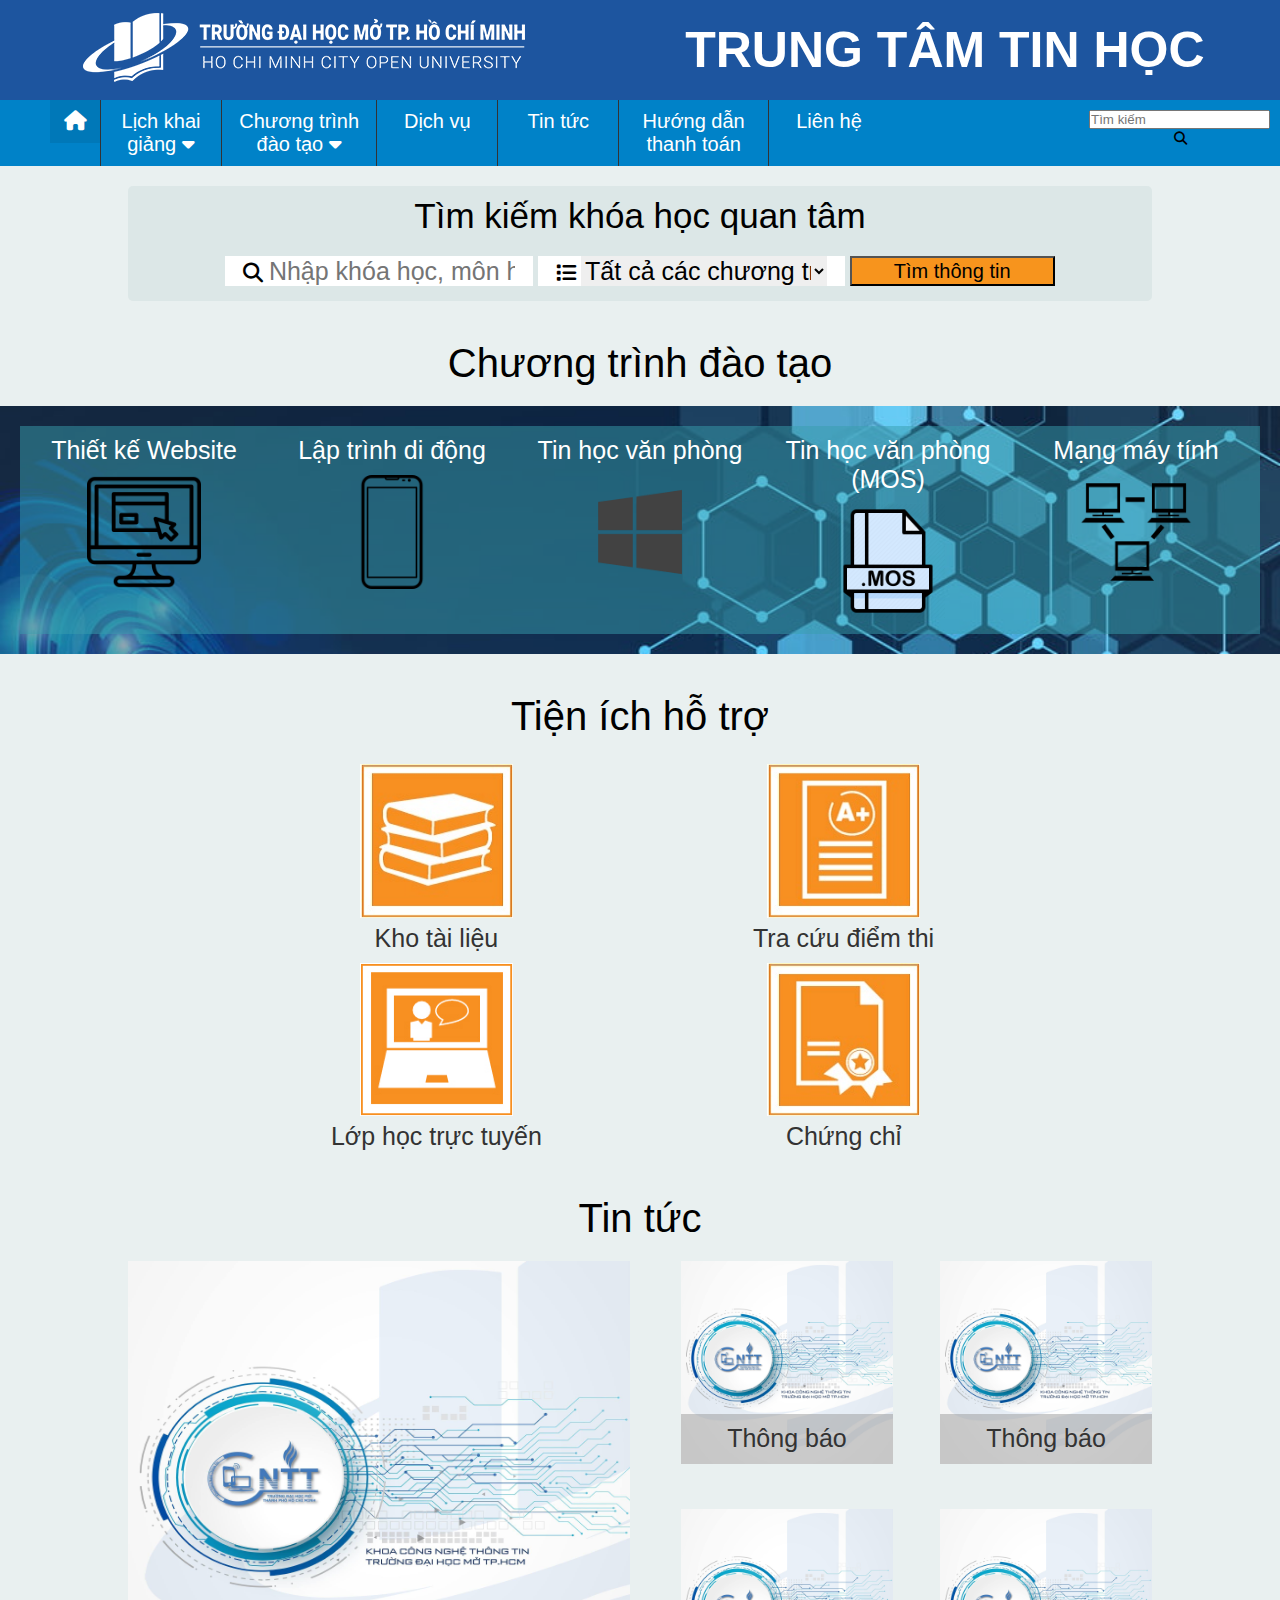
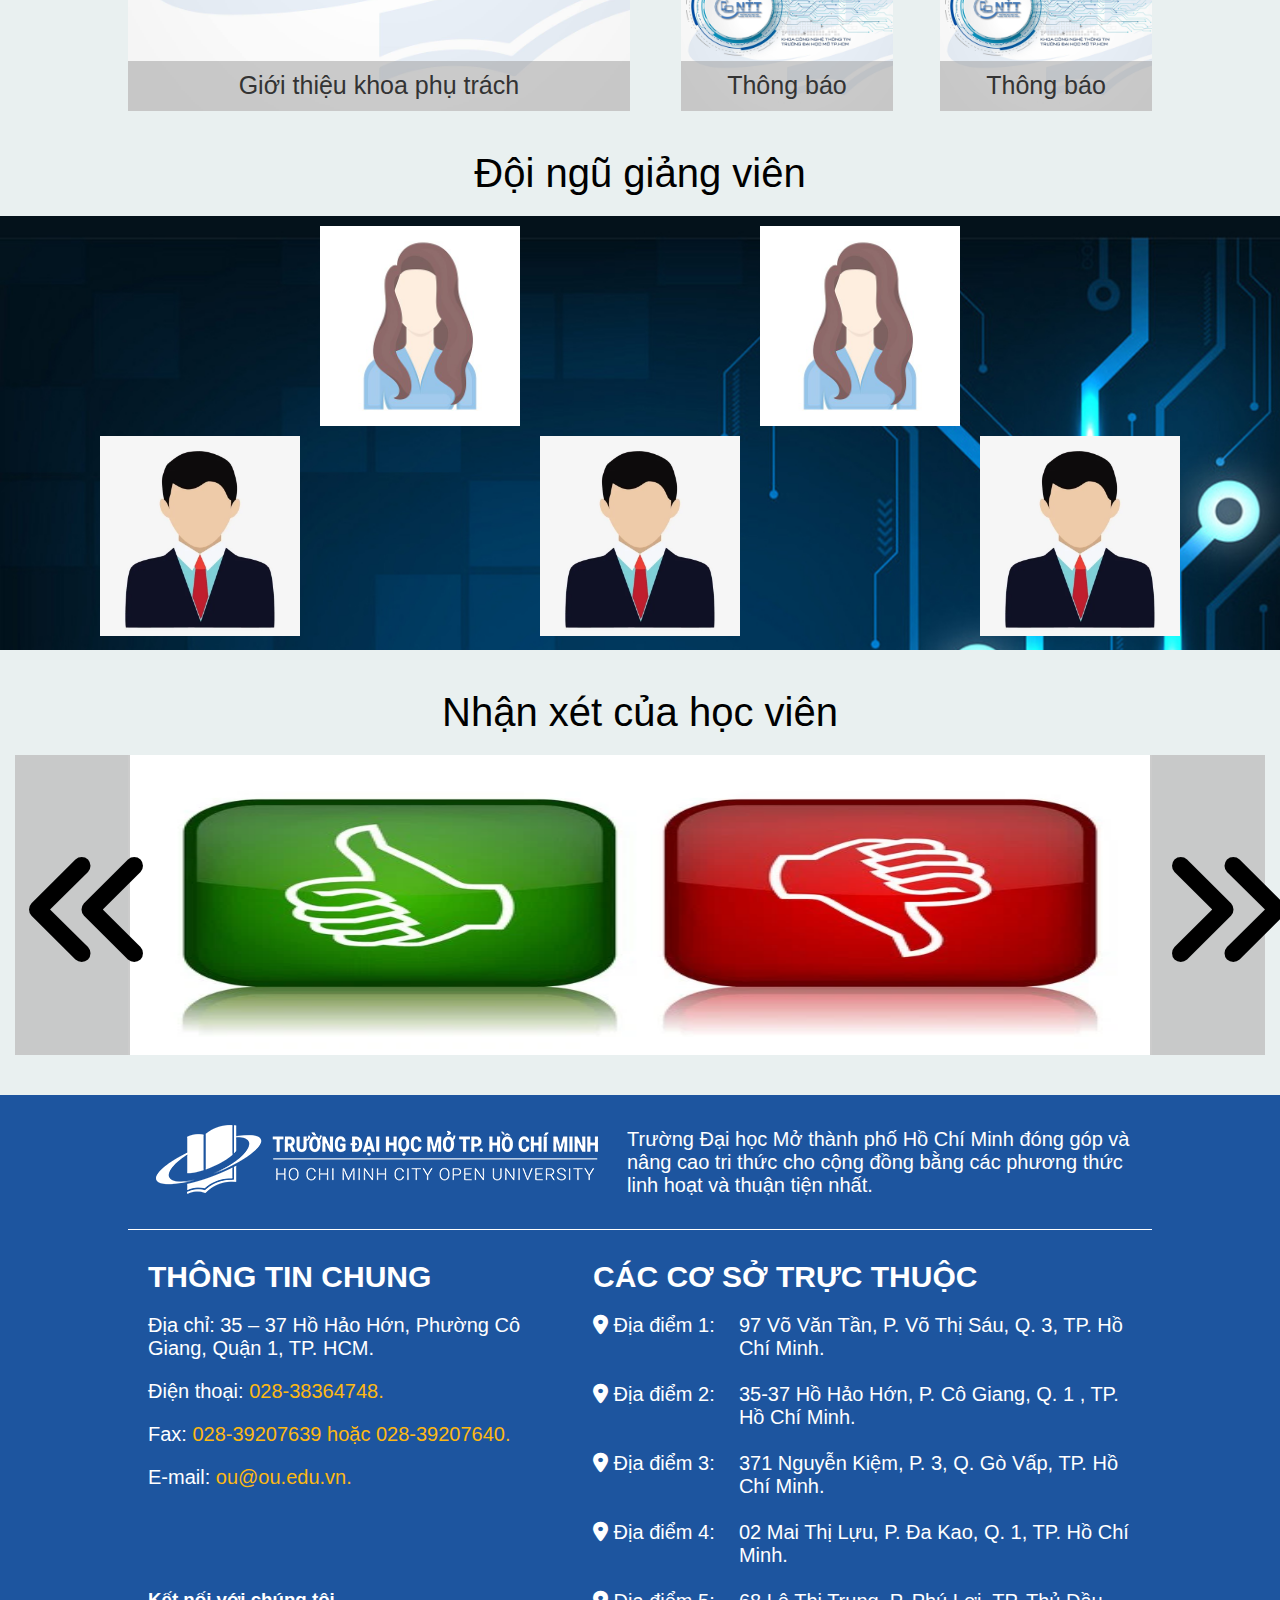
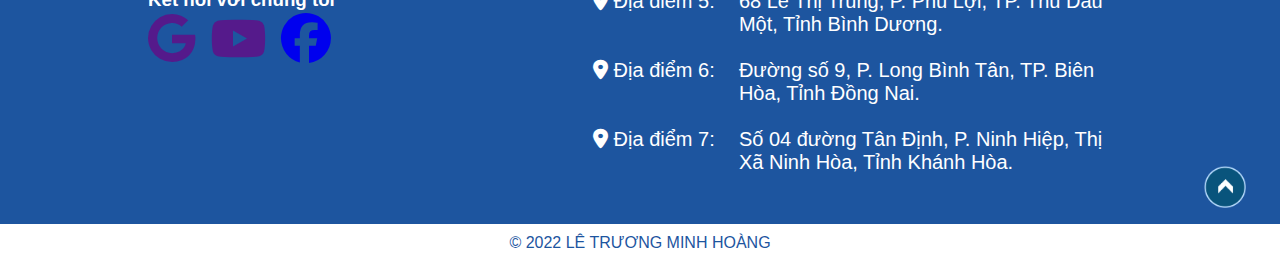
<file: index.html>
<!DOCTYPE html>
<html lang="en">
<head>
    <meta charset="UTF-8">
    <meta http-equiv="X-UA-Compatible" content="IE=edge">
    <meta name="viewport" content="width=device-width, initial-scale=1.0">
    <title>Trung Tâm Tin Học ĐH Mở Tp. Hồ Chí Minh</title>
    <link rel="stylesheet" href="./assets/css/main.css">
    <link rel="stylesheet" href="./assets/css/mobile.css" media="screen and (max-width: 500px)" />
    <link rel="stylesheet" href="https://cdnjs.cloudflare.com/ajax/libs/font-awesome/6.1.1/css/all.min.css">
    <link rel="shortcut icon" href="./assets/images/logo/Logo-DH-Mo-TPHCM-OU (1).webp">
    <script src="https://cdnjs.cloudflare.com/ajax/libs/jquery/3.6.0/jquery.min.js"></script>
    <script type="text/javascript" src="./assets/js/home.js"></script>
</head>
<body>
    <header class="header">
        <div class="header_pc flex">
            <div class="header-left">
                <a href="./index.html"><img src="/assets/images/logo/Logo (1).png" alt="OU"></a>
            </div>
            <div class="header-right">
                <h1>trung tâm tin học</h1>
            </div>    
        </div>

        <div class="header_mobile flex">
            <div class="header_mobile-logoname flex">
                <a href="./index.html"><img src="/assets/images/logo/logo-white.png" alt="OU"></a>
                <h1>trung tâm tin học</h1>
            </div>

            <div class="header_mobile-navigation flex">
                <label class="nav_bars-btn" for="nav_mobile-input"><i class="fa-solid fa-bars"></i></label>
                <input hidden type="checkbox" name="" class="nav_input" id="nav_mobile-input">
                <label for="nav_mobile-input" class="nav_overplay"></label>
                <div class="nav_mobile">
                    <label for="nav_mobile-input" class="nav_mobile-close"><i class="fa-solid fa-xmark"></i></label>
                    <ul class="nav_mobile-list">
                        <li><a class="nav_mobile-link" href="#">Lịch khai giảng</a></li>
                        <li><a class="nav_mobile-link" href="#">Chương trình đào tạo</a></li>
                        <li><a class="nav_mobile-link" href="#">Dịch vụ</a></li>
                        <li><a class="nav_mobile-link" href="#">Tin tức</a></li>
                        <li><a class="nav_mobile-link" href="#">Hướng dẫn thanh toán</a></li>
                        <li><a class="nav_mobile-link" href="./assets/html/contact.html">Liên hệ</a></li>
                    </ul>
                </div>
                <div class="header_mobile-search">
                    <form action="">
                        <input type="text" placeholder="Tìm kiếm">
                        <button><i class="fa-solid fa-magnifying-glass"></i></button>
                    </form>
            </div>
            </div>
        </div>
    </header>

    <nav>
        <ul class="flex menu">
            <li><a href="./index.html" id="home"><i class="fa-solid fa-house"></i></a></li>
            <li class="sub">
                <a href="">Lịch khai giảng <i class="fa-solid fa-caret-down"></i></a>
                <ul class="menu subcontent">
                    <li><a href="">Thiết kế Website</a></li>
                    <li><a href="">Lập trình di động</a></li>
                    <li><a href="">Tin học văn phòng</a></li>
                    <li><a href="">Tin học văn phòng (MOS)</a></li>
                    <li><a href="">Mạng máy tính</a></li>
                </ul>
            </li>
            <li class="sub">
                <a href="">Chương trình đào tạo <i class="fa-solid fa-caret-down"></i></a>
                <ul class="menu subcontent">
                    <li><a href="">Thiết kế Website</a></li>
                    <li><a href="">Lập trình di động</a></li>
                    <li><a href="">Tin học văn phòng</a></li>
                    <li><a href="">Tin học văn phòng (MOS)</a></li>
                    <li><a href="">Mạng máy tính</a></li>
                </ul>
            </li>
            <li><a href="">Dịch vụ</a></li>
            <li><a href="">Tin tức</a></li>
            <li><a href="">Hướng dẫn thanh toán</a></li>
            <li><a href="./assets/html/contact.html">Liên hệ</a></li>
            <li id="nav_find">
                <form action="">
                    <input type="text" placeholder="Tìm kiếm">
                    <button><i class="fa-solid fa-magnifying-glass"></i></button>
                </form>
            </li>
        </ul>
    </nav>

    <section>
        <form action="">
            <div class="search">
                <p class="head-title">Tìm kiếm khóa học quan tâm</p>
                <div class="search_detail flex">
                    <div class="search_detail-in">
                        <i class="fa-solid fa-magnifying-glass"></i>
                        <input type="text" placeholder="Nhập khóa học, môn học...">
                    </div>
                    <div class="search_detail-in">
                        <i class="fa-solid fa-list"></i>
                        <select name="" id="program">
                            <option value="Tất cả các chương trình">Tất cả các chương trình</option>
                            <option value="Thiết kế Website">Thiết kế Website</option>
                            <option value="Lập trình di động">Lập trình di động</option>
                            <option value="Tin học văn phòng">Tin học văn phòng</option>
                            <option value="Tin học văn phòng chuẩn quốc tế (MOS)">Tin học văn phòng (MOS)</option>
                            <option value="Mạng máy tính">Mạng máy tính</option>
                        </select>
                    </div>
                    <button>Tìm thông tin</button>
                </div>
            </div>
        </form>
    </section>

    <section>
        <div class="education-program">
            <p class="head-title">Chương trình đào tạo</p>
            <div class="main flex">
                <div class="subject">
                    <a href="">
                        <p>Thiết kế Website</p>
                        <img src="./assets/images/chuongtrinhdaotao/website.png" alt="website">
                    </a>
                </div>
                    <div class="subject">
                        <a href="">
                            <p>Lập trình di động</p>
                            <img src="./assets/images/chuongtrinhdaotao/mobile.png" alt="mobile">
                        </a>
                </div>
                    <div class="subject">
                        <a href="">
                            <p>Tin học văn phòng</p>
                            <img src="./assets/images/chuongtrinhdaotao/vanphong.png" alt="office">
                        </a>
                </div>
                    <div class="subject">
                        <a href="">
                            <p>Tin học văn phòng (MOS)</p>
                            <img src="./assets/images/chuongtrinhdaotao/mos.webp" alt="mos">
                        </a>
                </div>
                    <div class="subject">
                        <a href="">
                            <p>Mạng máy tính</p>
                            <img src="./assets/images/chuongtrinhdaotao/network.png" alt="network">
                        </a>
                </div>
            </div>

        </div>

        <div class="support-utility">
            <p class="head-title">Tiện ích hỗ trợ</p>
            <div class="main1 flex">
                <div class="subject">
                    <a href="">
                        <img src="./assets/images/tienich/tailieu.jpg" alt="tailieu">
                        <p>Kho tài liệu</p>
                    </a>
                </div>
                <div class="subject">
                    <a href="">
                        <img src="./assets/images/tienich/tracuu.jpg" alt="tracuu">
                        <p>Tra cứu điểm thi</p>
                    </a>
                </div>
                <div class="subject">
                    <a href="">
                        <img src="./assets/images/tienich/online.jpg" alt="online">
                        <p>Lớp học trực tuyến</p>
                    </a>
                </div>
                <div class="subject">
                    <a href="">
                        <img src="./assets/images/tienich/chungchi.jpg" alt="chungchi">
                        <p>Chứng chỉ</p>
                    </a>
                </div>
            </div>
        </div>

        <div class="news">
            <p class="head-title">Tin tức</p>
            <div class="main2 flex">
                <a href="#" class="main_notification">
                    <img src="./assets/images/notification/CNTT.jpg" alt="content">
                    <p>Giới thiệu khoa phụ trách</p>
                </a>
                <div class="notifications flex">
                    <a href="#" class="notification">
                        <img src="./assets/images/notification/CNTT.jpg" alt="content">
                        <p>Thông báo</p>
                    </a>
                    <a href="#" class="notification">
                        <img src="./assets/images/notification/CNTT.jpg" alt="content">
                        <p>Thông báo</p>
                    </a>
                    <a href="#" class="notification">
                        <img src="./assets/images/notification/CNTT.jpg" alt="content">
                        <p>Thông báo</p>
                    </a>
                    <a href="#" class="notification">
                        <img src="./assets/images/notification/CNTT.jpg" alt="content">
                        <p>Thông báo</p>
                    </a>
                </div>
            </div>

            <div class="main2_mobile">
                <div class="mobile-main_notification">
                    <a href="#">
                        <img src="./assets/images/notification/CNTT.jpg" alt="content">
                        <p>Giới thiệu khoa phụ trách</p>
                    </a>
                </div>
                <div class="mobile-notifications flex">
                    <div class="notification">
                        <a href="#">
                            <img src="./assets/images/notification/CNTT.jpg" alt="content">
                            <p>Thông báo</p>
                        </a>
                    </div>
                    <div class="notification">
                        <a href="#">
                            <img src="./assets/images/notification/CNTT.jpg" alt="content">
                            <p>Thông báo</p>
                        </a>
                    </div>
                    <div class="notification">
                        <a href="#">
                            <img src="./assets/images/notification/CNTT.jpg" alt="content">
                            <p>Thông báo</p>
                        </a>
                    </div>
                    <div class="notification">
                        <a href="#">
                            <img src="./assets/images/notification/CNTT.jpg" alt="content">
                            <p>Thông báo</p>
                        </a>
                    </div>
                </div>
            </div>
        </div>

        <div class="teacher-group">
            <p class="head-title">Đội ngũ giảng viên</p>
            <div class="main3 flex">
                <div><a href="http://it.ou.edu.vn/pages/view/3-danh-sach-giang-vien" class="info-teacher" title="Teacher" target="_blank">
                    <img src="./assets/images/infomation/teacher(male).webp" alt="teacher">
                </a></div>
                <div><a href="http://it.ou.edu.vn/pages/view/3-danh-sach-giang-vien" class="info-teacher" title="Teacher" target="_blank">
                    <img src="./assets/images/infomation/teacher(female).jpg" alt="teacher">
                </a></div>
                <div><a href="http://it.ou.edu.vn/pages/view/3-danh-sach-giang-vien" class="info-teacher" title="Teacher" target="_blank">
                    <img src="./assets/images/infomation/teacher(male).webp" alt="teacher">
                </a></div>
                <div><a href="http://it.ou.edu.vn/pages/view/3-danh-sach-giang-vien" class="info-teacher" title="Teacher" target="_blank">
                    <img src="./assets/images/infomation/teacher(female).jpg" alt="teacher">
                </a></div>
                <div><a href="http://it.ou.edu.vn/pages/view/3-danh-sach-giang-vien" class="info-teacher" title="Teacher" target="_blank">
                    <img src="./assets/images/infomation/teacher(male).webp" alt="teacher">
                </a></div>
            </div>

            <div class="main3_mobile">
                <div class="teacher_slider-outer">
                    <div class="teacher_slider-inner">
                        <img src="./assets/images/infomation/teacher(male).webp" alt="tea1" class="teacher_active">
                        <img src="./assets/images/infomation/teacher(female).jpg" alt="tea2">
                        <img src="./assets/images/infomation/teacher(male).webp" alt="tea3">
                        <img src="./assets/images/infomation/teacher(female).jpg" alt="tea4">
                        <img src="./assets/images/infomation/teacher(male).webp" alt="tea5">
                    </div>
                    <div class="teacher_prev"><i class="fa-solid fa-angles-left"></i></div>
                    <div class="teacher_next"><i class="fa-solid fa-angles-right"></i></div>
                </div>
            </div>
        </div>

        <div class="comments">
            <p class="head-title">Nhận xét của học viên</p>
            <div class="slider-outer">
                <div class="slider-inner">
                    <img src="./assets/images/comments/comment_1.webp" alt="com1" class="active">
                    <img src="./assets/images/comments/comment_2.webp" alt="com2">
                    <img src="./assets/images/comments/comment_3.webp" alt="com3">
                    <img src="./assets/images/comments/comment_4.webp" alt="com4">
                </div>
                <div class="prev"><i class="fa-solid fa-angles-left"></i></div>
                <div class="next"><i class="fa-solid fa-angles-right"></i></div>
            </div>
        </div>
    </section>

    <footer>
        <div class="footer_contact flex">
            <div class="footer_contact-info">
                    <img src="./assets/images/logo/Logo (1).png" alt="OU">
            </div>
            <p>
                Trường Đại học Mở thành phố Hồ Chí Minh đóng góp và nâng cao tri thức cho cộng đồng bằng các phương thức linh hoạt và thuận tiện nhất.
            </p>
        </div>
        <div class="footer_address flex">
            <div class="footer_address-content">
                <h1>thông tin chung</h1>
                <p>Địa chỉ: 35 – 37 Hồ Hảo Hớn, Phường Cô Giang, Quận 1, TP. HCM.</p>
                <p>Điện thoại: <span>028-38364748.</span></p>
                <p>Fax: <span>028-39207639 hoặc 028-39207640.</span></p>
                <p>E-mail: <a href="mailto: ou@ou.edu.vn">ou@ou.edu.vn.</a></p>
                <div id="media">
                    <h3>Kết nối với chúng tôi</h3>
                    <a href="" target="_blank"><i class="fa-brands fa-google"></i></a>
                    <a href="" target="_blank"><i class="fa-brands fa-youtube"></i></a>
                    <a href="https://www.facebook.com/TruongDaiHocMo" target="_blank"><i class="fa-brands fa-facebook"></i></a>
                </div>
            </div>
            <div class="footer_address-content">
                <h1>các cơ sở trực thuộc</h1>
                <div id="detail">
                    <a href="https://ou.edu.vn/co-so-1/" target="_blank" class="flex">
                        <div><i class="fa-solid fa-location-dot"></i> Địa điểm 1:</div>
                        <div>97 Võ Văn Tần, P. Võ Thị Sáu, Q. 3, TP. Hồ Chí Minh.</div>
                    </a>
                    <br/>
                    <a href="https://ou.edu.vn/co-so-2/" target="_blank" class="flex">
                        <div><i class="fa-solid fa-location-dot"></i> Địa điểm 2:</div>
                        <div>35-37 Hồ Hảo Hớn, P. Cô Giang, Q. 1 , TP. Hồ Chí Minh.</div>
                    </a>
                    <br/>
                    <a href="https://ou.edu.vn/co-so-3/" target="_blank" class="flex">
                        <div><i class="fa-solid fa-location-dot"></i> Địa điểm 3:</div>
                        <div>371 Nguyễn Kiệm, P. 3, Q. Gò Vấp, TP. Hồ Chí Minh.</div>
                    </a>
                    <br/>
                    <a href="https://ou.edu.vn/co-so-4/" target="_blank" class="flex">
                        <div><i class="fa-solid fa-location-dot"></i> Địa điểm 4: </div>
                        <div>02 Mai Thị Lựu, P. Đa Kao, Q. 1, TP. Hồ Chí Minh.</div>
                    </a>
                    <br/>
                    <a href="https://ou.edu.vn/co-so-5/" target="_blank" class="flex">
                        <div><i class="fa-solid fa-location-dot"></i> Địa điểm 5:</div>
                        <div>68 Lê Thị Trung, P. Phú Lợi, TP. Thủ Dầu Một, Tỉnh Bình Dương.</div>
                    </a>
                    <br/>
                    <a href="https://ou.edu.vn/co-so-6/" target="_blank" class="flex">
                        <div><i class="fa-solid fa-location-dot"></i> Địa điểm 6:</div>
                        <div>Đường số 9, P. Long Bình Tân, TP. Biên Hòa, Tỉnh Đồng Nai.</div>
                    </a>
                    <br/>
                    <a href="https://ou.edu.vn/co-so-7/" target="_blank" class="flex">
                        <div><i class="fa-solid fa-location-dot"></i> Địa điểm 7:</div>
                        <div>Số 04 đường Tân Định, P. Ninh Hiệp, Thị Xã Ninh Hòa, Tỉnh Khánh Hòa.</div>
                    </a>
                </div>
            </div>
        </div>
        <div class="footer_copyright">
            <p>&copy; 2022 lê trương minh hoàng</p>
        </div>

        <a href="javascript:;"><div class="back-home"><img src="./assets/images/logo/icon-256x256.png" alt="up"></div></a>
    </footer>
</body>
</html>
</file>
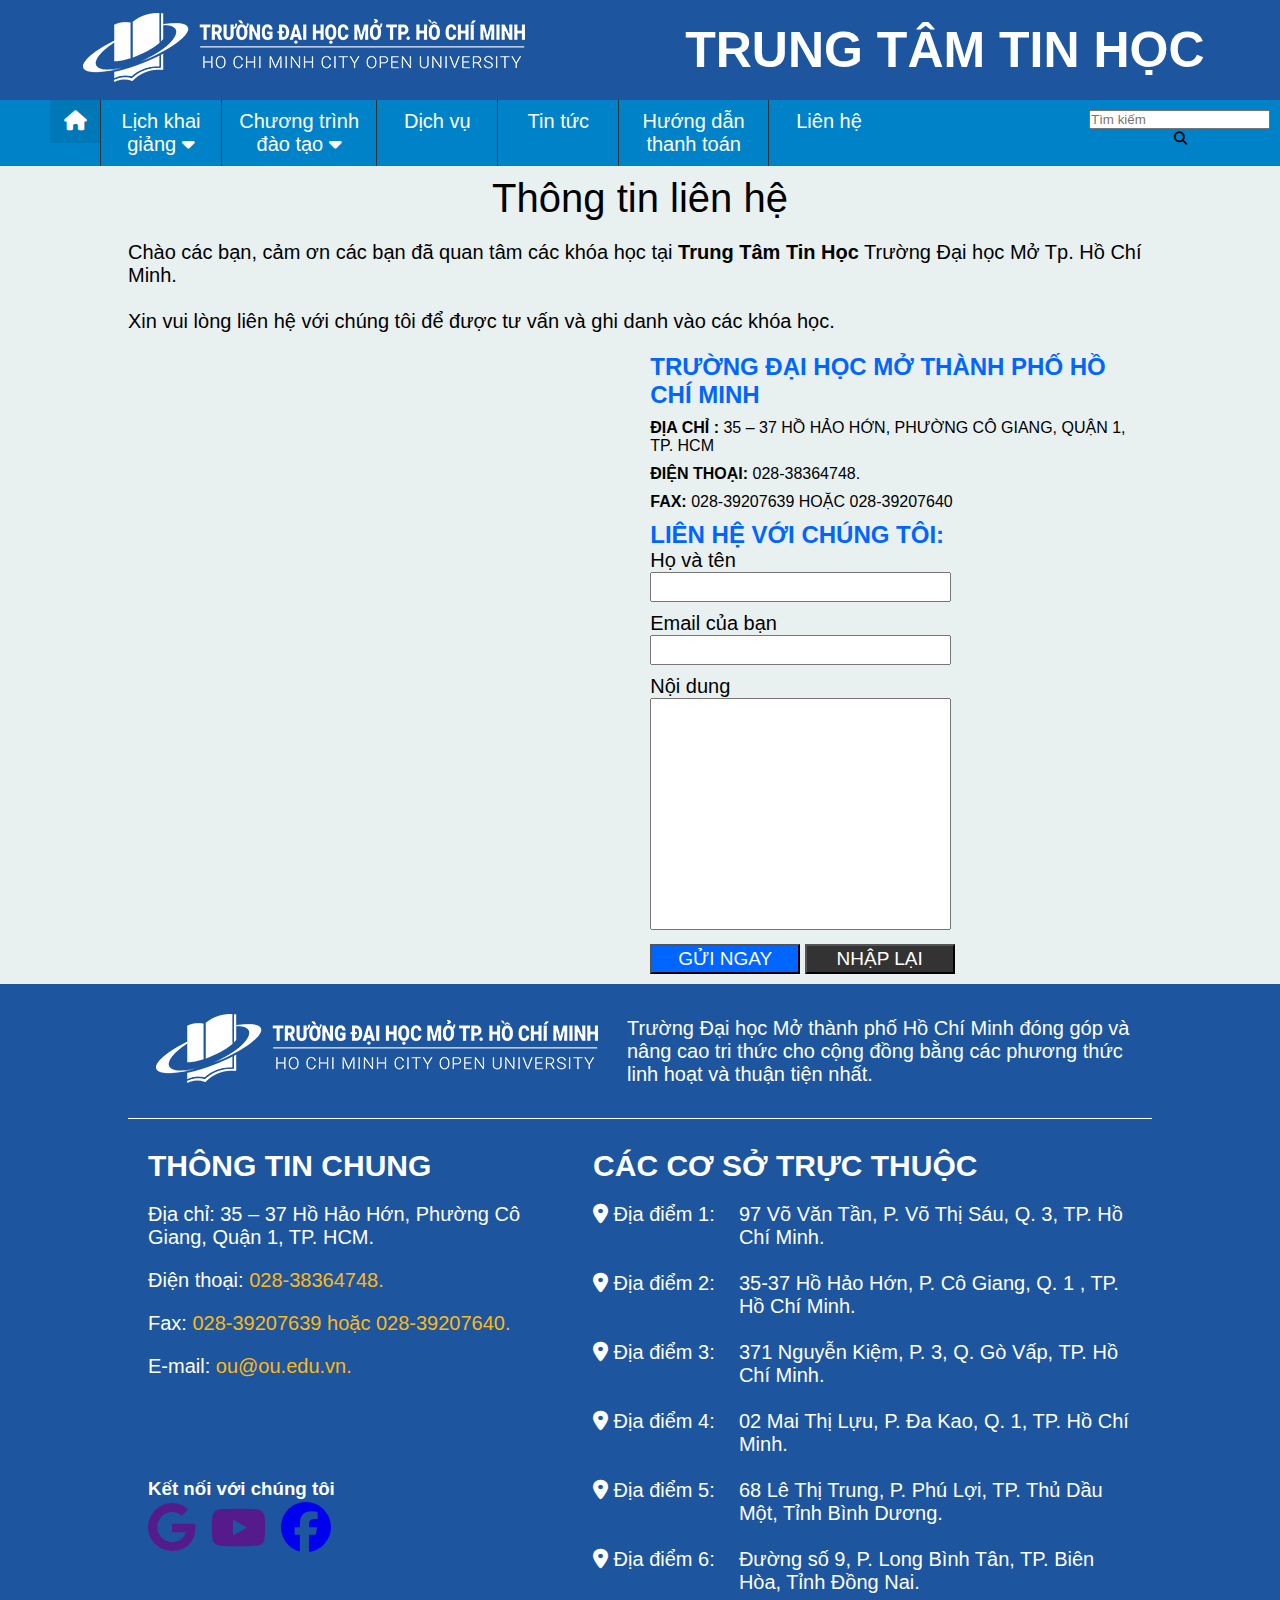
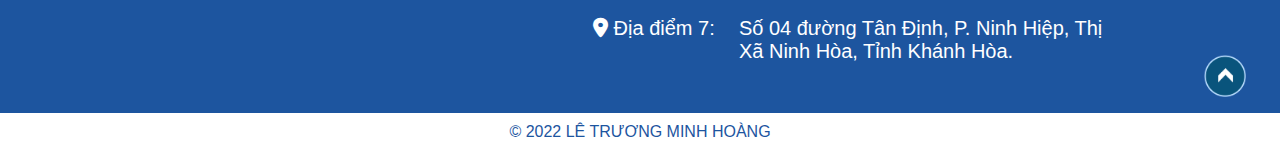
<file: assets/html/contact.html>
<!DOCTYPE html>
<html lang="en">
<head>
    <meta charset="UTF-8">
    <meta http-equiv="X-UA-Compatible" content="IE=edge">
    <meta name="viewport" content="width=device-width, initial-scale=1.0">
    <title>Thông tin liên hệ</title>
    <link rel="stylesheet" href="/assets/css/main.css">
    <link rel="stylesheet" href="/assets/css/mobile.css" media="screen and (max-width: 500px)">
    <link rel="stylesheet" href="https://cdnjs.cloudflare.com/ajax/libs/font-awesome/6.1.1/css/all.min.css">
    <link rel="shortcut icon" href="/assets/images/logo/Logo-DH-Mo-TPHCM-OU (1).webp">
    <script src="https://cdnjs.cloudflare.com/ajax/libs/jquery/3.6.0/jquery.min.js"></script>
    <script type="text/javascript" src="/assets/js/home.js"></script>
</head>
<body>
    <header class="header">
        <div class="header_pc flex">
            <div class="header-left">
                <a href="/index.html"><img src="/assets/images/logo/Logo (1).png" alt="OU"></a>
            </div>
            <div class="header-right">
                <h1>trung tâm tin học</h1>
            </div>    
        </div>

        <div class="header_mobile flex">
            <div class="header_mobile-logoname flex">
                <a href="/index.html"><img src="/assets/images/logo/logo-white.png" alt="OU"></a>
                <h1>trung tâm tin học</h1>
            </div>

            <div class="header_mobile-navigation flex">
                <label class="nav_bars-btn" for="nav_mobile-input"><i class="fa-solid fa-bars"></i></label>
                <input hidden type="checkbox" name="" class="nav_input" id="nav_mobile-input">
                <label for="nav_mobile-input" class="nav_overplay"></label>
                <div class="nav_mobile">
                    <label for="nav_mobile-input" class="nav_mobile-close"><i class="fa-solid fa-xmark"></i></label>
                    <ul class="nav_mobile-list">
                        <li><a class="nav_mobile-link" href="#">Lịch khai giảng</a></li>
                        <li><a class="nav_mobile-link" href="#">Chương trình đào tạo</a></li>
                        <li><a class="nav_mobile-link" href="#">Dịch vụ</a></li>
                        <li><a class="nav_mobile-link" href="#">Tin tức</a></li>
                        <li><a class="nav_mobile-link" href="#">Hướng dẫn thanh toán</a></li>
                        <li><a class="nav_mobile-link" href="./contact.html">Liên hệ</a></li>
                    </ul>
                </div>
                <div class="header_mobile-search">
                    <form action="">
                        <input type="text" placeholder="Tìm kiếm">
                        <button><i class="fa-solid fa-magnifying-glass"></i></button>
                    </form>
            </div>
            </div>
        </div>
    </header>

    <nav>
        <ul class="flex menu">
            <li><a href="/index.html" id="home"><i class="fa-solid fa-house"></i></a></li>
            <li class="sub">
                <a href="">Lịch khai giảng <i class="fa-solid fa-caret-down"></i></a>
                <ul class="menu subcontent">
                    <li><a href="">Thiết kế Website</a></li>
                    <li><a href="">Lập trình di động</a></li>
                    <li><a href="">Tin học văn phòng</a></li>
                    <li><a href="">Tin học văn phòng (MOS)</a></li>
                    <li><a href="">Mạng máy tính</a></li>
                </ul>
            </li>
            <li class="sub">
                <a href="">Chương trình đào tạo <i class="fa-solid fa-caret-down"></i></a>
                <ul class="menu subcontent">
                    <li><a href="">Thiết kế Website</a></li>
                    <li><a href="">Lập trình di động</a></li>
                    <li><a href="">Tin học văn phòng</a></li>
                    <li><a href="">Tin học văn phòng (MOS)</a></li>
                    <li><a href="">Mạng máy tính</a></li>
                </ul>
            </li>
            <li><a href="">Dịch vụ</a></li>
            <li><a href="">Tin tức</a></li>
            <li><a href="">Hướng dẫn thanh toán</a></li>
            <li><a href="/assets/html/contact.html">Liên hệ</a></li>
            <li id="nav_find">
                <form action="">
                    <input type="text" placeholder="Tìm kiếm">
                    <button><i class="fa-solid fa-magnifying-glass"></i></button>
                </form>
            </li>
        </ul>
    </nav>

    <section>
        <div class="main-contact">
            <p class="head-title">Thông tin liên hệ</p>
            <p>
                Chào các bạn, cảm ơn các bạn đã quan tâm các khóa học tại <span id="capi-bold">trung tâm tin học</span> Trường Đại học Mở Tp. Hồ Chí Minh.
                <br/><br/>
                Xin vui lòng liên hệ với chúng tôi để được tư vấn và ghi danh vào các khóa học.
            </p>
            <div class="map-form-contact flex">
                <div class="map">
                    <iframe src="https://www.google.com/maps/embed?pb=!1m18!1m12!1m3!1d3919.654891256438!2d106.69032551458892!3d10.761058192331943!2m3!1f0!2f0!3f0!3m2!1i1024!2i768!4f13.1!3m3!1m2!1s0x31752f113e363773%3A0xe83ac2165f2df5c!2zMzUtMzcgSOG7kyBI4bqjbyBI4bubbiwgUGjGsOG7nW5nIEPDtCBHaWFuZywgUXXhuq1uIDEsIFRow6BuaCBwaOG7kSBI4buTIENow60gTWluaCwgVmnhu4d0IE5hbQ!5e0!3m2!1svi!2s!4v1658635190547!5m2!1svi!2s" style="border:0;" allowfullscreen="" loading="lazy" referrerpolicy="no-referrer-when-downgrade"></iframe>
                </div>
                <div class="form">
                    <h2>trường đại học mở thành phố hồ chí minh</h2>
                        <p><strong>ĐỊA CHỈ :</strong> 35 – 37 HỒ HẢO HỚN, PHƯỜNG CÔ GIANG, QUẬN 1, TP. HCM</p>
                        <p><strong>ĐIỆN THOẠI:</strong> 028-38364748.</p>
                        <p><strong>FAX:</strong> 028-39207639 HOẶC 028-39207640</p>
                    <h2>Liên hệ với chúng tôi:</h2>
                    <form action="">
                        <div class="fill">
                            <label for="name">Họ và tên</label>
                            <br/>
                            <input type="text">
                            <br/>
                            <label for="email">Email của bạn</label>
                            <br/>
                            <input type="text">
                            <br/>
                            <label for="content">Nội dung</label>
                            <br/>
                            <textarea name="content" id="content" cols="40" rows="10" aria-required="true" aria-invalid="false"></textarea>
                        </div>
                        <div class="submit-reset">
                            <input type="submit" value="GỬI NGAY">
                            <input type="reset" value="NHẬP LẠI">
                        </div>
                    </form>
                </div>
            </div>
        </div>
    </section>

    <footer>
        <div class="footer_contact flex">
            <div class="footer_contact-info">
                    <img src="/assets/images/logo/Logo (1).png" alt="OU">
            </div>
            <p>
                Trường Đại học Mở thành phố Hồ Chí Minh đóng góp và nâng cao tri thức cho cộng đồng bằng các phương thức linh hoạt và thuận tiện nhất.
            </p>
        </div>
        <div class="footer_address flex">
            <div class="footer_address-content">
                <h1>thông tin chung</h1>
                <p>Địa chỉ: 35 – 37 Hồ Hảo Hớn, Phường Cô Giang, Quận 1, TP. HCM.</p>
                <p>Điện thoại: <span>028-38364748.</span></p>
                <p>Fax: <span>028-39207639 hoặc 028-39207640.</span></p>
                <p>E-mail: <a href="mailto: ou@ou.edu.vn">ou@ou.edu.vn.</a></p>
                <div id="media">
                    <h3>Kết nối với chúng tôi</h3>
                    <a href="" target="_blank"><i class="fa-brands fa-google"></i></a>
                    <a href="" target="_blank"><i class="fa-brands fa-youtube"></i></a>
                    <a href="https://www.facebook.com/TruongDaiHocMo" target="_blank"><i class="fa-brands fa-facebook"></i></a>
                </div>
            </div>
            <div class="footer_address-content">
                <h1>các cơ sở trực thuộc</h1>
                <div id="detail">
                    <a href="https://ou.edu.vn/co-so-1/" target="_blank" class="flex">
                        <div><i class="fa-solid fa-location-dot"></i> Địa điểm 1:</div>
                        <div>97 Võ Văn Tần, P. Võ Thị Sáu, Q. 3, TP. Hồ Chí Minh.</div>
                    </a>
                    <br/>
                    <a href="https://ou.edu.vn/co-so-2/" target="_blank" class="flex">
                        <div><i class="fa-solid fa-location-dot"></i> Địa điểm 2:</div>
                        <div>35-37 Hồ Hảo Hớn, P. Cô Giang, Q. 1 , TP. Hồ Chí Minh.</div>
                    </a>
                    <br/>
                    <a href="https://ou.edu.vn/co-so-3/" target="_blank" class="flex">
                        <div><i class="fa-solid fa-location-dot"></i> Địa điểm 3:</div>
                        <div>371 Nguyễn Kiệm, P. 3, Q. Gò Vấp, TP. Hồ Chí Minh.</div>
                    </a>
                    <br/>
                    <a href="https://ou.edu.vn/co-so-4/" target="_blank" class="flex">
                        <div><i class="fa-solid fa-location-dot"></i> Địa điểm 4: </div>
                        <div>02 Mai Thị Lựu, P. Đa Kao, Q. 1, TP. Hồ Chí Minh.</div>
                    </a>
                    <br/>
                    <a href="https://ou.edu.vn/co-so-5/" target="_blank" class="flex">
                        <div><i class="fa-solid fa-location-dot"></i> Địa điểm 5:</div>
                        <div>68 Lê Thị Trung, P. Phú Lợi, TP. Thủ Dầu Một, Tỉnh Bình Dương.</div>
                    </a>
                    <br/>
                    <a href="https://ou.edu.vn/co-so-6/" target="_blank" class="flex">
                        <div><i class="fa-solid fa-location-dot"></i> Địa điểm 6:</div>
                        <div>Đường số 9, P. Long Bình Tân, TP. Biên Hòa, Tỉnh Đồng Nai.</div>
                    </a>
                    <br/>
                    <a href="https://ou.edu.vn/co-so-7/" target="_blank" class="flex">
                        <div><i class="fa-solid fa-location-dot"></i> Địa điểm 7:</div>
                        <div>Số 04 đường Tân Định, P. Ninh Hiệp, Thị Xã Ninh Hòa, Tỉnh Khánh Hòa.</div>
                    </a>
                </div>
            </div>
        </div>
        <div class="footer_copyright">
            <p>&copy; 2022 lê trương minh hoàng</p>
        </div>

        <a href="javascript:;"><div class="back-home"><img src="/assets/images/logo/icon-256x256.png" alt="up"></div></a>
    </footer>
</body>
</html>
</file>
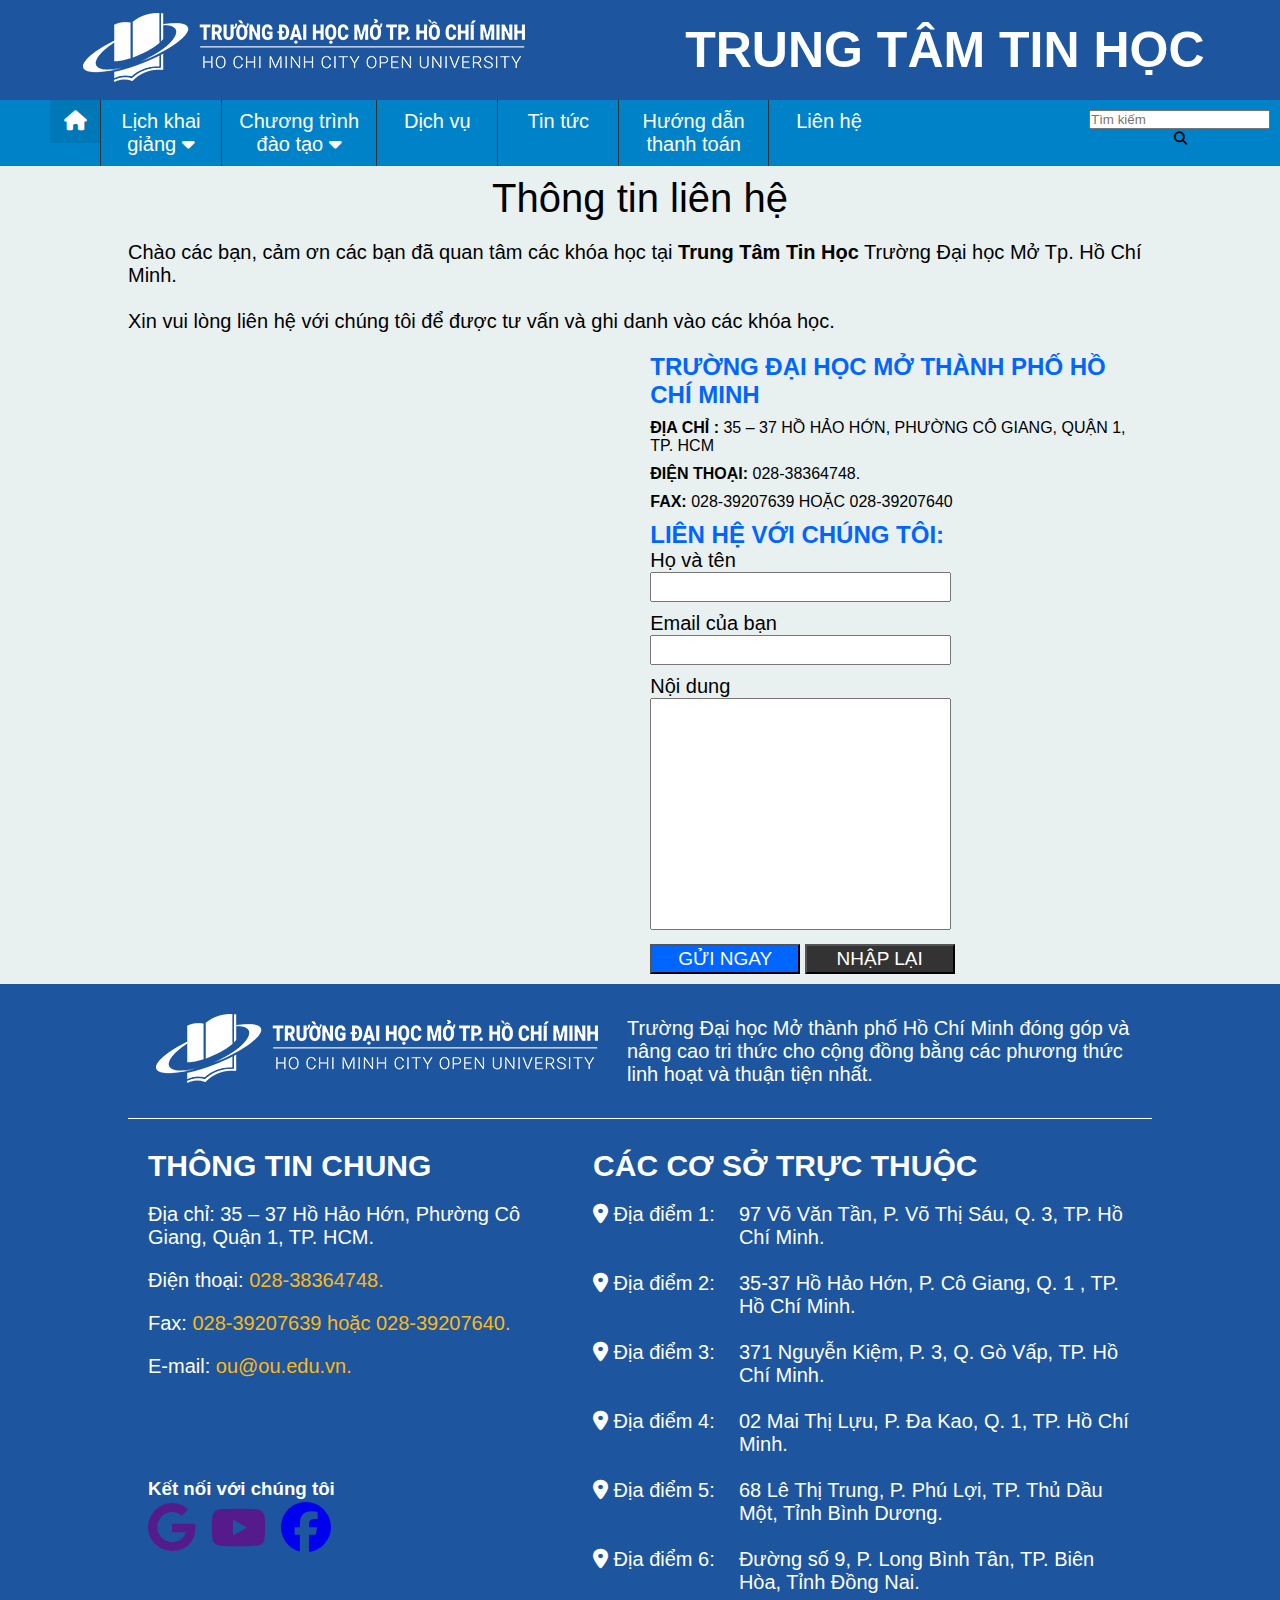
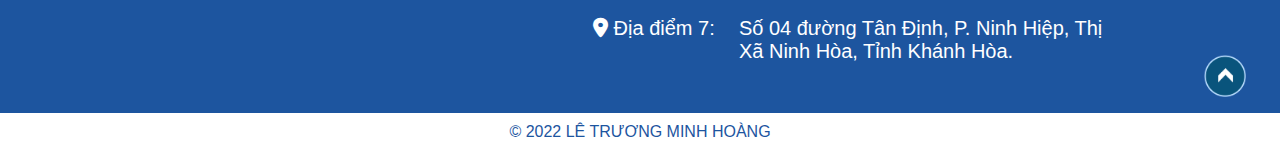
<file: DHT-ProjectWeb/assets/contact.html>
<!DOCTYPE html>
<html lang="en">
<head>
    <meta charset="UTF-8">
    <meta http-equiv="X-UA-Compatible" content="IE=edge">
    <meta name="viewport" content="width=device-width, initial-scale=1.0">
    <title>Thông tin liên hệ</title>
    <link rel="stylesheet" href="./css/main.css">
    <link rel="stylesheet" href="./css/mobile.css" media="screen and (max-width: 500px)">
    <link rel="stylesheet" href="https://cdnjs.cloudflare.com/ajax/libs/font-awesome/6.1.1/css/all.min.css">
    <link rel="shortcut icon" href="./images/logo/Logo-DH-Mo-TPHCM-OU (1).webp">
    <script src="https://cdnjs.cloudflare.com/ajax/libs/jquery/3.6.0/jquery.min.js"></script>
    <script type="text/javascript" src="./js/home.js"></script>
</head>
<body>
    <header class="header">
        <div class="header_pc flex">
            <div class="header-left">
                <a href="/index.html"><img src="/assets/images/logo/Logo (1).png" alt="OU"></a>
            </div>
            <div class="header-right">
                <h1>trung tâm tin học</h1>
            </div>    
        </div>

        <div class="header_mobile flex">
            <div class="header_mobile-logoname flex">
                <a href="/index.html"><img src="/assets/images/logo/logo-white.png" alt="OU"></a>
                <h1>trung tâm tin học</h1>
            </div>

            <div class="header_mobile-navigation flex">
                <label class="nav_bars-btn" for="nav_mobile-input"><i class="fa-solid fa-bars"></i></label>
                <input hidden type="checkbox" name="" class="nav_input" id="nav_mobile-input">
                <label for="nav_mobile-input" class="nav_overplay"></label>
                <div class="nav_mobile">
                    <label for="nav_mobile-input" class="nav_mobile-close"><i class="fa-solid fa-xmark"></i></label>
                    <ul class="nav_mobile-list">
                        <li><a class="nav_mobile-link" href="#">Lịch khai giảng</a></li>
                        <li><a class="nav_mobile-link" href="#">Chương trình đào tạo</a></li>
                        <li><a class="nav_mobile-link" href="#">Dịch vụ</a></li>
                        <li><a class="nav_mobile-link" href="#">Tin tức</a></li>
                        <li><a class="nav_mobile-link" href="#">Hướng dẫn thanh toán</a></li>
                        <li><a class="nav_mobile-link" href="./contact.html">Liên hệ</a></li>
                    </ul>
                </div>
                <div class="header_mobile-search">
                    <form action="">
                        <input type="text" placeholder="Tìm kiếm">
                        <button><i class="fa-solid fa-magnifying-glass"></i></button>
                    </form>
            </div>
            </div>
        </div>
    </header>

    <nav>
        <ul class="flex menu">
            <li><a href="/index.html" id="home"><i class="fa-solid fa-house"></i></a></li>
            <li class="sub">
                <a href="">Lịch khai giảng <i class="fa-solid fa-caret-down"></i></a>
                <ul class="menu subcontent">
                    <li><a href="">Thiết kế Website</a></li>
                    <li><a href="">Lập trình di động</a></li>
                    <li><a href="">Tin học văn phòng</a></li>
                    <li><a href="">Tin học văn phòng (MOS)</a></li>
                    <li><a href="">Mạng máy tính</a></li>
                </ul>
            </li>
            <li class="sub">
                <a href="">Chương trình đào tạo <i class="fa-solid fa-caret-down"></i></a>
                <ul class="menu subcontent">
                    <li><a href="">Thiết kế Website</a></li>
                    <li><a href="">Lập trình di động</a></li>
                    <li><a href="">Tin học văn phòng</a></li>
                    <li><a href="">Tin học văn phòng (MOS)</a></li>
                    <li><a href="">Mạng máy tính</a></li>
                </ul>
            </li>
            <li><a href="">Dịch vụ</a></li>
            <li><a href="">Tin tức</a></li>
            <li><a href="">Hướng dẫn thanh toán</a></li>
            <li><a href="./contact.html">Liên hệ</a></li>
            <li id="nav_find">
                <form action="">
                    <input type="text" placeholder="Tìm kiếm">
                    <button><i class="fa-solid fa-magnifying-glass"></i></button>
                </form>
            </li>
        </ul>
    </nav>

    <section>
        <div class="main-contact">
            <p class="head-title">Thông tin liên hệ</p>
            <p>
                Chào các bạn, cảm ơn các bạn đã quan tâm các khóa học tại <span id="capi-bold">trung tâm tin học</span> Trường Đại học Mở Tp. Hồ Chí Minh.
                <br/><br/>
                Xin vui lòng liên hệ với chúng tôi để được tư vấn và ghi danh vào các khóa học.
            </p>
            <div class="map-form-contact flex">
                <div class="map">
                    <iframe src="https://www.google.com/maps/embed?pb=!1m18!1m12!1m3!1d3919.654891256438!2d106.69032551458892!3d10.761058192331943!2m3!1f0!2f0!3f0!3m2!1i1024!2i768!4f13.1!3m3!1m2!1s0x31752f113e363773%3A0xe83ac2165f2df5c!2zMzUtMzcgSOG7kyBI4bqjbyBI4bubbiwgUGjGsOG7nW5nIEPDtCBHaWFuZywgUXXhuq1uIDEsIFRow6BuaCBwaOG7kSBI4buTIENow60gTWluaCwgVmnhu4d0IE5hbQ!5e0!3m2!1svi!2s!4v1658635190547!5m2!1svi!2s" style="border:0;" allowfullscreen="" loading="lazy" referrerpolicy="no-referrer-when-downgrade"></iframe>
                </div>
                <div class="form">
                    <h2>trường đại học mở thành phố hồ chí minh</h2>
                        <p><strong>ĐỊA CHỈ :</strong> 35 – 37 HỒ HẢO HỚN, PHƯỜNG CÔ GIANG, QUẬN 1, TP. HCM</p>
                        <p><strong>ĐIỆN THOẠI:</strong> 028-38364748.</p>
                        <p><strong>FAX:</strong> 028-39207639 HOẶC 028-39207640</p>
                    <h2>Liên hệ với chúng tôi:</h2>
                    <form action="">
                        <div class="fill">
                            <label for="name">Họ và tên</label>
                            <br/>
                            <input type="text">
                            <br/>
                            <label for="email">Email của bạn</label>
                            <br/>
                            <input type="text">
                            <br/>
                            <label for="content">Nội dung</label>
                            <br/>
                            <textarea name="content" id="content" cols="40" rows="10" aria-required="true" aria-invalid="false"></textarea>
                        </div>
                        <div class="submit-reset">
                            <input type="submit" value="GỬI NGAY">
                            <input type="reset" value="NHẬP LẠI">
                        </div>
                    </form>
                </div>
            </div>
        </div>
    </section>

    <footer>
        <div class="footer_contact flex">
            <div class="footer_contact-info">
                    <img src="./images/logo/Logo (1).png" alt="OU">
            </div>
            <p>
                Trường Đại học Mở thành phố Hồ Chí Minh đóng góp và nâng cao tri thức cho cộng đồng bằng các phương thức linh hoạt và thuận tiện nhất.
            </p>
        </div>
        <div class="footer_address flex">
            <div class="footer_address-content">
                <h1>thông tin chung</h1>
                <p>Địa chỉ: 35 – 37 Hồ Hảo Hớn, Phường Cô Giang, Quận 1, TP. HCM.</p>
                <p>Điện thoại: <span>028-38364748.</span></p>
                <p>Fax: <span>028-39207639 hoặc 028-39207640.</span></p>
                <p>E-mail: <a href="mailto: ou@ou.edu.vn">ou@ou.edu.vn.</a></p>
                <div id="media">
                    <h3>Kết nối với chúng tôi</h3>
                    <a href="" target="_blank"><i class="fa-brands fa-google"></i></a>
                    <a href="" target="_blank"><i class="fa-brands fa-youtube"></i></a>
                    <a href="https://www.facebook.com/TruongDaiHocMo" target="_blank"><i class="fa-brands fa-facebook"></i></a>
                </div>
            </div>
            <div class="footer_address-content">
                <h1>các cơ sở trực thuộc</h1>
                <div id="detail">
                    <a href="https://ou.edu.vn/co-so-1/" target="_blank" class="flex">
                        <div><i class="fa-solid fa-location-dot"></i> Địa điểm 1:</div>
                        <div>97 Võ Văn Tần, P. Võ Thị Sáu, Q. 3, TP. Hồ Chí Minh.</div>
                    </a>
                    <br/>
                    <a href="https://ou.edu.vn/co-so-2/" target="_blank" class="flex">
                        <div><i class="fa-solid fa-location-dot"></i> Địa điểm 2:</div>
                        <div>35-37 Hồ Hảo Hớn, P. Cô Giang, Q. 1 , TP. Hồ Chí Minh.</div>
                    </a>
                    <br/>
                    <a href="https://ou.edu.vn/co-so-3/" target="_blank" class="flex">
                        <div><i class="fa-solid fa-location-dot"></i> Địa điểm 3:</div>
                        <div>371 Nguyễn Kiệm, P. 3, Q. Gò Vấp, TP. Hồ Chí Minh.</div>
                    </a>
                    <br/>
                    <a href="https://ou.edu.vn/co-so-4/" target="_blank" class="flex">
                        <div><i class="fa-solid fa-location-dot"></i> Địa điểm 4: </div>
                        <div>02 Mai Thị Lựu, P. Đa Kao, Q. 1, TP. Hồ Chí Minh.</div>
                    </a>
                    <br/>
                    <a href="https://ou.edu.vn/co-so-5/" target="_blank" class="flex">
                        <div><i class="fa-solid fa-location-dot"></i> Địa điểm 5:</div>
                        <div>68 Lê Thị Trung, P. Phú Lợi, TP. Thủ Dầu Một, Tỉnh Bình Dương.</div>
                    </a>
                    <br/>
                    <a href="https://ou.edu.vn/co-so-6/" target="_blank" class="flex">
                        <div><i class="fa-solid fa-location-dot"></i> Địa điểm 6:</div>
                        <div>Đường số 9, P. Long Bình Tân, TP. Biên Hòa, Tỉnh Đồng Nai.</div>
                    </a>
                    <br/>
                    <a href="https://ou.edu.vn/co-so-7/" target="_blank" class="flex">
                        <div><i class="fa-solid fa-location-dot"></i> Địa điểm 7:</div>
                        <div>Số 04 đường Tân Định, P. Ninh Hiệp, Thị Xã Ninh Hòa, Tỉnh Khánh Hòa.</div>
                    </a>
                </div>
            </div>
        </div>
        <div class="footer_copyright">
            <p>&copy; 2022 lê trương minh hoàng</p>
        </div>

        <a href="javascript:;"><div class="back-home"><img src="/assets/images/logo/icon-256x256.png" alt="up"></div></a>
    </footer>
</body>
</html>
</file>
<file: assets/css/main.css>
* {
    padding: 0;
    margin: 0;
    box-sizing: border-box;
}

html {
    font-family: Arial, Helvetica, sans-serif;
    background-color: rgba(218, 230, 230, 0.6);
}

.flex{
    display: flex;
}

/*HEADER*/

.header_pc {
    width: 100%;
    height: 100px;
    background-color: #1d559f;
    justify-content: space-around;
    align-items: center;
}

.header-left > img {
    width: 70%;
}

.header-right > h1 {
    text-transform: uppercase;
    padding: 20px;
    color: #fff;
    font-size: 50px;
}

.header_mobile {
    display: none;
}

/*NAVIGATION*/

.menu {
    list-style-type: none;
    padding: 0;
    margin: 0;
    background-color: #0082c8;
    text-align: center;
}

.menu > li {
    border-left: 1px solid #333;
}

.menu > li > a {
    display: block;
    text-decoration: none;
    min-width: 120px;
    padding: 10px 10px;
    color: #fff;
    font-size: 20px;
}

ul.menu > li > a:hover {
    background-color: #0078b8;
}

#home {
    min-width: 50px;
    background-color: #0078b8;
    margin-left: 50px;
}

ul.menu > li:first-child {
    border-left: none !important;
}

.subcontent {
    margin-top: 1px;
    display: none !important;
    position: absolute;
    text-align: left !important;
}

.subcontent > li {
    border-left: none !important;
}

ul.menu > li.sub:hover .subcontent {
    display: block !important;
}

#nav_find {
    margin: 10px 10px 10px 200px;
    border-left: none;
}

#nav_find button {
    background-color: #0082c8;
    border: 0;
    margin-left: 2px;
}
/*SEARCH BOX*/

.search {
    width: 80%;
    margin: 20px auto;
    font-size: 30px;
    padding: 10px 0;
    text-align: center;
    background-color: rgba(218, 230, 230, 0.9);
    border-radius: 5px;
}

.search > .head-title {
    font-size: 35px;
}

.search_detail {
    justify-content: center;
    align-items: center;
    margin: 5px 0;
}

.search_detail-in{
    width: 30%;
    height: 30px;
    background-color: #fff;
    margin-right: 5px;
    font-size: 20px;
}

.search_detail-in > input, .search_detail-in > select {
    width: 80%;
    height: 30px;
    border: 0;
    font-size: 25px;
}

.search_detail > button {
    width: 20%;
    height: 30px;
    background-color: #f7941d;
    font-size: 20px;
}

@keyframes changeTitle {
    0% {
        color: #222222;
    }

    50% {
        color: #3366FF;
    }

    100% {
       color:  #222222;
    }
}

.education-program, .test-schedule, .support-utility, .news, .teacher-group, .comments {
    margin: 40px 0;
}

.head-title {
    font-size: 40px;
    text-align: center;
    animation: changeTitle 3s infinite;
    margin-bottom: 20px;
}

/*EDUCATION PROGRAM*/

.education-program > .main{
    width: 100%;
    background-image: url(/assets/images/chuongtrinhdaotao/head.jpg);
    background-repeat: no-repeat;
    background-size: cover;
    flex-wrap: wrap;
    justify-content: center;
    padding: 20px;
    margin-top: 20px;
    overflow: hidden;
}

.education-program > .main > .subject {
    width: 20%;
    background-color: rgba(55, 157, 174, 0.5);
}

.main > .subject img {
    margin-top: 10px;
    width: 50%;
}

.main > .subject > a {
    height: 100%;
    display: block;
    text-decoration: none;
    font-size: 25px;
    padding: 10px;
    color: #fff;
    text-align: center;
    transition: transform 2s ease;
}

.main > .subject > a:hover {
    transform: scale(1.2);
    background-color: #379dae;
}

/*SUPPORT UTILITY*/

.main1 {
    margin: 0 auto;
    width: 80%;
    flex-wrap: wrap;
    justify-content: center;
}

.main1 > .subject {
    margin: 5px 50px;
    width: 30%;
    text-align: center;
}

.main1 > .subject > a >img {
    width: 50%;
}

.main1 > .subject > a {
    text-decoration: none;
    color: #333;
    font-size: 25px;
} 

.main1 > .subject > a:hover {
    color: #ff0000;
}

/*NEWS*/

.main2_mobile {
    display: none;
}

.main2 {
    width: 80%;
    height: 450px;
    margin: 0 auto;
    justify-content: space-between;
}

.main2 img {
    width: 100%;
    height: 100%;
    transition: transform 2s ease;
}

.main_notification {
    width: 49%;
    height: 100%;
    position: relative;
    overflow: hidden;
}

.notifications {
    width: 46%;
    height: 100%;
    flex-wrap: wrap;
    justify-content: space-between;
    align-content: space-between;
}

.notification {
    width: 45%;
    height: 45%;
    position: relative;
    overflow: hidden;
}

.main2 p {
    width: 100%;
    height: 50px;
    display: block;
    position: absolute;
    background-color: rgba(153, 153, 153, 0.5);
    bottom: 0;
    left: 0;
    right: 0;
    font-size: 25px;
    text-align: center;
    color: #333;
    padding: 10px;
}

.main2 a:hover img{
    transform: scale(1.2);
}


/*TEACHER GROUP*/

.main3_mobile {
    display: none;
}

.main3 {
    width: 100%;
    background-image: url(/assets/images/infomation/background.jpg);
    background-repeat: no-repeat;
    background-size: cover;
    justify-content: center;
    margin: 10px 0;
}

.main3 > div {
    margin: 10px 10px;
}

.main3 > div:nth-child(odd) {
    margin-top: 220px;
}

a.info-teacher > img {
    width: 100%;
    height: 200px;
}

/*COMMENTS*/

.slider-outer {
    width: 100%;
    height: 300px;
    position: relative;
}

.slider-outer i {
    line-height: 300px;
    font-size: 140px;
    padding: 5px;
}

.slider-inner {
    width: 80%;
    height: 300px;
    margin: 0 auto;
}

.slider-inner > img {
    width: 100%;
    height: 300px;
    display: none;
}

.slider-inner > img.active {
    display: block;
}

.prev, .next {
    position: absolute;
    width: 9%;
    height: 300px;
    background-color: rgba(191, 191, 191, 0.8);
    top: 0;
}

.prev {
    left: 15px;
}

.next {
    right: 15px;
}

/*FOOTER*/

footer {
    width: 100%;
    background-color: #1d559f;
    position: relative;
}

.back-home {
    width: 50px;
    height: 50px;
    position: absolute;
    bottom: 50px;
    right: 30px;
}
.back-home > img {
    width: 100%;
}

.footer_contact {
    width: 80%;
    margin: 0 auto;
    align-items: center;
    border-bottom: 1px solid #fff;
    padding: 20px 0;
    justify-content: space-between;
}

.footer_contact-info > img {
    max-width: 500px;
}

.footer_contact > p {
    color: #fff;
    font-size: 20px;
}

#media {
    margin-top: 100px;
    padding: 0 !important;
}

#media > a {
    font-size: 50px;
    padding-right: 10px;
}

.footer_address {
    width: 80%;
    margin: 0 auto;
    color: #fff;
    justify-content: space-around;
}

.footer_address-content > p > span, .footer_address-content > p > a  {
    color: #fdb913;
    text-decoration: none;
}

.footer_address-content {
    margin: 30px 20px;
}

.footer_address-content > h1 {
    text-transform: uppercase;
    font-size: 30px;
}

#detail, .footer_address-content > p {
    margin: 20px 0px;
    font-size: 20px;
}

#detail > a {
    text-decoration: none;
    color: #fff;
}

#detail > a > div {
    display: inline;
}

#detail > a > div:first-child {
    width: 160px;
}

#detail > a > div:last-child {
    font-size: 20px;
    width: 80%;
}

#detail > a:hover{
    color: #fdb913;
}

.footer_copyright {
    width: 100%;
    background-color: #fff;
    color: #1d559f;
    text-transform: uppercase;
    text-align: center;
    padding: 10px 0;
 }








/*CSS FOR CONTACT*/

.main-contact {
    width: 80%;
    margin: 10px auto;
}

#capi-bold {
    text-transform: capitalize;
    font-weight: bold;
}

.main-contact > .head {
    font-size: 35px;
}

.main-contact > .head + p {
    margin-top: 10px;
}

.head-title +  p {
    font-size: 20px;
}

.map-form-contact {
    width: 100%;
    margin-top: 20px;
    justify-content: space-between;
}

.map-form-contact > .form {
    width: 49%;
}

.map-form-contact > .map{
    width: 49%;
}

.map > iframe {
    width: 100%;
    height: 70%;
}

.form > h2 {
    text-transform: uppercase;
    color: #0066ff;
}

.form p {
    margin: 10px 0;
}

.fill > label{
    font-size: 20px;
}

.fill > input {
    display: inline-block;
    width: 60%;
    height: 30px;
    margin-bottom: 10px;
    font-size: 20px;
}

#content {
    width: 60%;
    resize: none;
    font-size: 20px;
    font-family: Arial, Helvetica, sans-serif;
}


.submit-reset {
    margin-top: 10px;
}

.submit-reset > input {
    width: 150px;
    height: 30px;
    color: #fff;
    font-size: 19px;
}

.submit-reset > input:first-child {
    background-color: #0066ff;
}

.submit-reset > input:last-child {
    background-color: #333;
}
</file>
<file: assets/css/mobile.css>
* {
    padding: 0;
    margin: 0;
    box-sizing: border-box;
}

html {
    font-family: Arial, Helvetica, sans-serif;
}

/*CSS FOR HOME*/

.head-title {
    font-size: 35px !important;
    font-weight: bold;
}

/*HEADER*/

/*HEADER PC*/

.header_pc {
    display: none;
}

/*HEADER MOBILE*/

.header_mobile {
    display: block;
    width: 100%;
    height: 150px;
    background-color: #1d559f;  
    align-content: space-between;
}

.header_mobile-logoname {
    justify-content: space-around;
}

.header_mobile-logoname img {
    width: 130px;
    height: 100px;
}

.header_mobile-logoname > h1 {
    width: 200px;
    text-transform: uppercase;
    color: #fff;
    text-align: center;
    margin-top: 10px;
}

/*MENU MOBILE*/

.header_mobile-navigation {
    justify-content: space-between;
    align-items: center;
}

.header_mobile-search input {
    height: 30px;
}

.header_mobile-search button {
    width: 30px;
    height: 30px;
    background-color: #1d559f;
    border: none;
    margin-right: 20px;
}

.nav_bars-btn {
    margin-left: 30px;
    font-size: 40px;
    color: #fff;
}

.nav_overplay {
    position: fixed;
    top: 0;
    bottom: 0;
    left: 0;
    right: 0;
    background-color: rgba(0, 0, 0, 0.3);
    display: none;
    animation: fadeIn linear 0.5s;
    z-index: 1; /*để nổi lên*/
}

.nav_mobile {
    background-color: #1d559f;
    position: fixed;
    top: 0;
    left: 0;
    bottom: 0;
    width: 320px;
    max-width: 100%;
    padding: 60px 10px;
    transform: translateX(-100%);
    transition: transform linear 0.5s;
    z-index: 1; /*để nổi lên*/
}

.nav_mobile-list {
    padding: 0;
    margin: 0;
    list-style-type: none;
}

.nav_mobile-link{
    display: block;
    text-decoration: none;
    font-size: 30px;
    margin-bottom: 30px;
    color: #fff;
}

.nav_mobile-close {
    position: absolute;
    font-size: 50px;
    top: 10px;
    right: 20px;
}

.nav_input:checked ~ .nav_overplay {
    display: block;
}

.nav_input:checked ~ .nav_mobile {
    transform: translateX(0);
}

@keyframes fadeIn {

    form{ 
        opacity: 0;
    }

    to{
        opacity: 1;
    }
    
}


/*MENU PC*/

.menu {
    display: none;
}



/*SEARCH BOX*/

.search {
    width: 90%;
}

.search_detail {
    display: block;
}

.search_detail-in {
    width: 95%;
    height: 50px;
    font-size: 20px;
    margin: 5px auto;
    padding-top: 10px;
}

.search_detail-in > input, .search_detail-in > select {
    width: 80%;
    font-size: 20px;
}

.search_detail-in > i{
    font-size: 20px;
    margin-left: -15px;
}

.search_detail > button {
    width: 95%;
    font-size: 20px;
}

/*EDUCATION PROGRAM*/

.main {
    display: block;
    padding: 5px !important;
}

.main > .subject {
    width: 100% !important;
}

.main > .subject p {
    font-size: 20px;
}

.main > .subject img {
    width: 50%;
    height: 150px;
}

.main > .subject > a:hover {
    transform: none;
}


/*SUPPORT-UTILITY*/

.main1>.subject {
    width: 50%;
    margin: 15px 0;
}

.main1 >.subject > a {
    font-size: 20px;
}

/*NEWS*/

.main2 {
    display: none;
}

.main2_mobile {
    margin: 0 auto;
    display: block;
    width: 90%;
}

.main2_mobile img {
    width: 100%;
    height: 100%;
}

.main2_mobile p {
    position: absolute;
    bottom: 0;
    font-size: 20px;
    display: block;
    width: 100%;
    color: #333;
    padding: 5px;
    text-align: center;
    background-color: rgba(153, 153, 153, 0.5);
}

.mobile-main_notification {
    width: 100%;
    height: 200px;
    position: relative;
}

.mobile-notifications {
    width: 100%;
    flex-wrap: wrap;
    align-content: space-between;
    justify-content: space-between;
}

.notification {
    width: 49%;
    height: 150px;
    margin-top: 10px;
    position: relative;
}

/*TEACHER GROUP*/

.main3 {
    display: none;
}

.main3_mobile {
    display: block;
    background-image: url(/assets/images/infomation/background.jpg);
}

.teacher_slider-outer {
    width: 100%;
    height: 300px;
    position: relative;
}

.teacher_slider-outer i {
    line-height: 300px;
    font-size: 30px;
    padding: 5px;
}

.teacher_slider-inner {
    width: 80%;
    height: 300px;
    margin: 0 auto;
}

.teacher_slider-inner > img {
    width: 100%;
    height: 300px;
    display: none;
}

.teacher_slider-inner > img.teacher_active {
    display: block;
}

.teacher_prev, .teacher_next {
    position: absolute;
    width: 9%;
    height: 300px;
    background-color: rgba(191, 191, 191, 0.8);
    top: 0;
}

.teacher_prev {
    left: 15px;
}

.teacher_next {
    right: 15px;
}

/*COMMENTS*/

.slider-outer i {
    font-size: 30px;
}



/*FOOTER*/

.footer_address, .footer_contact{
    width: 90%;
    display: block;
}

.footer_contact-info > img {
    width: 100%;
}

.footer_contact > p {
    font-size: 15px;
    padding-left: 15px;
}

.footer_address-content > p, #detail > a, #detail>a>div:last-child{
    font-size: 15px;
}

.footer_address-content > h1 {
    font-size: 20px;
}

.back-home {
    bottom: 37px;
    right: 5px;
}

/*CSS FOR CONTACT*/

.main-contact {
    width: 100%;
    margin: 10px auto;
}

.head-title + p {
    margin: 10px 10px;
    font-size: 20px;
}

#capi-bold {
    text-transform: capitalize;
    font-weight: bold;
}

.map-form-contact {
    display: block !important;
    width: 100%;
    margin-top: 30px;
}

.map-form-contact > .map {
    width: 100%;
    height: 350px;
}

.map-form-contact > .form {
    width: 95%;
    margin: 0px auto;
}

.form > h2 {
    text-transform: uppercase;
    color: #0066ff;
    font-size: 20px;
}

.form p {
    margin: 10px 0;
    font-size: 17px;
}

.fill > label {
    font-size: 17px;
}

.fill > input {
    display: inline-block;
    width: 100%;
    height: 30px;
    margin-bottom: 10px;
    font-size: 20px;
}

#content {
    width: 100%;
    resize: none;
}


.submit-reset {
    margin-top: 10px;
}

.submit-reset > input {
    width: 150px;
    height: 30px;
    color: #fff;
    font-size: 19px;
}

.submit-reset > input:first-child {
    background-color: #0066ff;
}

.submit-reset > input:last-child {
    background-color: #333;
}
</file>
<file: DHT-ProjectWeb/assets/css/main.css>
* {
    padding: 0;
    margin: 0;
    box-sizing: border-box;
}

html {
    font-family: Arial, Helvetica, sans-serif;
    background-color: rgba(218, 230, 230, 0.6);
}

.flex{
    display: flex;
}

/*HEADER*/

.header_pc {
    width: 100%;
    height: 100px;
    background-color: #1d559f;
    justify-content: space-around;
    align-items: center;
}

.header-left > img {
    width: 70%;
}

.header-right > h1 {
    text-transform: uppercase;
    padding: 20px;
    color: #fff;
    font-size: 50px;
}

.header_mobile {
    display: none;
}

/*NAVIGATION*/

.menu {
    list-style-type: none;
    padding: 0;
    margin: 0;
    background-color: #0082c8;
    text-align: center;
}

.menu > li {
    border-left: 1px solid #333;
}

.menu > li > a {
    display: block;
    text-decoration: none;
    min-width: 120px;
    padding: 10px 10px;
    color: #fff;
    font-size: 20px;
}

ul.menu > li > a:hover {
    background-color: #0078b8;
}

#home {
    min-width: 50px;
    background-color: #0078b8;
    margin-left: 50px;
}

ul.menu > li:first-child {
    border-left: none !important;
}

.subcontent {
    margin-top: 1px;
    display: none !important;
    position: absolute;
    text-align: left !important;
}

.subcontent > li {
    border-left: none !important;
}

ul.menu > li.sub:hover .subcontent {
    display: block !important;
}

#nav_find {
    margin: 10px 10px 10px 200px;
    border-left: none;
}

#nav_find button {
    background-color: #0082c8;
    border: 0;
    margin-left: 2px;
}
/*SEARCH BOX*/

.search {
    width: 80%;
    margin: 20px auto;
    font-size: 30px;
    padding: 10px 0;
    text-align: center;
    background-color: rgba(218, 230, 230, 0.9);
    border-radius: 5px;
}

.search > .head-title {
    font-size: 35px;
}

.search_detail {
    justify-content: center;
    align-items: center;
    margin: 5px 0;
}

.search_detail-in{
    width: 30%;
    height: 30px;
    background-color: #fff;
    margin-right: 5px;
    font-size: 20px;
}

.search_detail-in > input, .search_detail-in > select {
    width: 80%;
    height: 30px;
    border: 0;
    font-size: 25px;
}

.search_detail > button {
    width: 20%;
    height: 30px;
    background-color: #f7941d;
    font-size: 20px;
}

@keyframes changeTitle {
    0% {
        color: #222222;
    }

    50% {
        color: #3366FF;
    }

    100% {
       color:  #222222;
    }
}

.education-program, .test-schedule, .support-utility, .news, .teacher-group, .comments {
    margin: 40px 0;
}

.head-title {
    font-size: 40px;
    text-align: center;
    animation: changeTitle 3s infinite;
    margin-bottom: 20px;
}

/*EDUCATION PROGRAM*/

.education-program > .main{
    width: 100%;
    background-image: url(/assets/images/educationProgram/head.jpg);
    background-repeat: no-repeat;
    background-size: cover;
    flex-wrap: wrap;
    justify-content: center;
    padding: 20px;
    margin-top: 20px;
    overflow: hidden;
}

.education-program > .main > .subject {
    width: 20%;
    background-color: rgba(55, 157, 174, 0.5);
}

.main > .subject img {
    margin-top: 10px;
    width: 50%;
}

.main > .subject > a {
    height: 100%;
    display: block;
    text-decoration: none;
    font-size: 25px;
    padding: 10px;
    color: #fff;
    text-align: center;
    transition: transform 2s ease;
}

.main > .subject > a:hover {
    transform: scale(1.2);
    background-color: #379dae;
}

/*SUPPORT UTILITY*/

.main1 {
    margin: 0 auto;
    width: 80%;
    flex-wrap: wrap;
    justify-content: center;
}

.main1 > .subject {
    margin: 5px 50px;
    width: 30%;
    text-align: center;
}

.main1 > .subject > a >img {
    width: 50%;
}

.main1 > .subject > a {
    text-decoration: none;
    color: #333;
    font-size: 25px;
} 

.main1 > .subject > a:hover {
    color: #ff0000;
}

/*NEWS*/

.main2_mobile {
    display: none;
}

.main2 {
    width: 80%;
    height: 450px;
    margin: 0 auto;
    justify-content: space-between;
}

.main2 img {
    width: 100%;
    height: 100%;
    transition: transform 2s ease;
}

.main_notification {
    width: 49%;
    height: 100%;
    position: relative;
    overflow: hidden;
}

.notifications {
    width: 46%;
    height: 100%;
    flex-wrap: wrap;
    justify-content: space-between;
    align-content: space-between;
}

.notification {
    width: 45%;
    height: 45%;
    position: relative;
    overflow: hidden;
}

.main2 p {
    width: 100%;
    height: 50px;
    display: block;
    position: absolute;
    background-color: rgba(153, 153, 153, 0.5);
    bottom: 0;
    left: 0;
    right: 0;
    font-size: 25px;
    text-align: center;
    color: #333;
    padding: 10px;
}

.main2 a:hover img{
    transform: scale(1.2);
}


/*TEACHER GROUP*/

.main3_mobile {
    display: none;
}

.main3 {
    width: 100%;
    background-image: url(/assets/images/infomation/background.jpg);
    background-repeat: no-repeat;
    background-size: cover;
    justify-content: center;
    margin: 10px 0;
}

.main3 > div {
    margin: 10px 10px;
}

.main3 > div:nth-child(odd) {
    margin-top: 220px;
}

a.info-teacher > img {
    width: 100%;
    height: 200px;
}

/*COMMENTS*/

.slider-outer {
    width: 100%;
    height: 300px;
    position: relative;
}

.slider-outer i {
    line-height: 300px;
    font-size: 140px;
    padding: 5px;
}

.slider-inner {
    width: 80%;
    height: 300px;
    margin: 0 auto;
}

.slider-inner > img {
    width: 100%;
    height: 300px;
    display: none;
}

.slider-inner > img.active {
    display: block;
}

.prev, .next {
    position: absolute;
    width: 9%;
    height: 300px;
    background-color: rgba(191, 191, 191, 0.8);
    top: 0;
}

.prev {
    left: 15px;
}

.next {
    right: 15px;
}

/*FOOTER*/

footer {
    width: 100%;
    background-color: #1d559f;
    position: relative;
}

.back-home {
    width: 50px;
    height: 50px;
    position: absolute;
    bottom: 50px;
    right: 30px;
}
.back-home > img {
    width: 100%;
}

.footer_contact {
    width: 80%;
    margin: 0 auto;
    align-items: center;
    border-bottom: 1px solid #fff;
    padding: 20px 0;
    justify-content: space-between;
}

.footer_contact-info > img {
    max-width: 500px;
}

.footer_contact > p {
    color: #fff;
    font-size: 20px;
}

#media {
    margin-top: 100px;
    padding: 0 !important;
}

#media > a {
    font-size: 50px;
    padding-right: 10px;
}

.footer_address {
    width: 80%;
    margin: 0 auto;
    color: #fff;
    justify-content: space-around;
}

.footer_address-content > p > span, .footer_address-content > p > a  {
    color: #fdb913;
    text-decoration: none;
}

.footer_address-content {
    margin: 30px 20px;
}

.footer_address-content > h1 {
    text-transform: uppercase;
    font-size: 30px;
}

#detail, .footer_address-content > p {
    margin: 20px 0px;
    font-size: 20px;
}

#detail > a {
    text-decoration: none;
    color: #fff;
}

#detail > a > div {
    display: inline;
}

#detail > a > div:first-child {
    width: 160px;
}

#detail > a > div:last-child {
    font-size: 20px;
    width: 80%;
}

#detail > a:hover{
    color: #fdb913;
}

.footer_copyright {
    width: 100%;
    background-color: #fff;
    color: #1d559f;
    text-transform: uppercase;
    text-align: center;
    padding: 10px 0;
 }








/*CSS FOR CONTACT*/

.main-contact {
    width: 80%;
    margin: 10px auto;
}

#capi-bold {
    text-transform: capitalize;
    font-weight: bold;
}

.main-contact > .head {
    font-size: 35px;
}

.main-contact > .head + p {
    margin-top: 10px;
}

.head-title +  p {
    font-size: 20px;
}

.map-form-contact {
    width: 100%;
    margin-top: 20px;
    justify-content: space-between;
}

.map-form-contact > .form {
    width: 49%;
}

.map-form-contact > .map{
    width: 49%;
}

.map > iframe {
    width: 100%;
    height: 70%;
}

.form > h2 {
    text-transform: uppercase;
    color: #0066ff;
}

.form p {
    margin: 10px 0;
}

.fill > label{
    font-size: 20px;
}

.fill > input {
    display: inline-block;
    width: 60%;
    height: 30px;
    margin-bottom: 10px;
    font-size: 20px;
}

#content {
    width: 60%;
    resize: none;
    font-size: 20px;
    font-family: Arial, Helvetica, sans-serif;
}


.submit-reset {
    margin-top: 10px;
}

.submit-reset > input {
    width: 150px;
    height: 30px;
    color: #fff;
    font-size: 19px;
}

.submit-reset > input:first-child {
    background-color: #0066ff;
}

.submit-reset > input:last-child {
    background-color: #333;
}
</file>
<file: DHT-ProjectWeb/assets/css/mobile.css>
* {
    padding: 0;
    margin: 0;
    box-sizing: border-box;
}

html {
    font-family: Arial, Helvetica, sans-serif;
}

/*CSS FOR HOME*/

.head-title {
    font-size: 35px !important;
    font-weight: bold;
}

/*HEADER*/

/*HEADER PC*/

.header_pc {
    display: none;
}

/*HEADER MOBILE*/

.header_mobile {
    display: block;
    width: 100%;
    height: 150px;
    background-color: #1d559f;  
    align-content: space-between;
}

.header_mobile-logoname {
    justify-content: space-around;
}

.header_mobile-logoname img {
    width: 130px;
    height: 100px;
}

.header_mobile-logoname > h1 {
    width: 200px;
    text-transform: uppercase;
    color: #fff;
    text-align: center;
    margin-top: 10px;
}

/*MENU MOBILE*/

.header_mobile-navigation {
    justify-content: space-between;
    align-items: center;
}

.header_mobile-search input {
    height: 30px;
}

.header_mobile-search button {
    width: 30px;
    height: 30px;
    background-color: #1d559f;
    border: none;
    margin-right: 20px;
}

.nav_bars-btn {
    margin-left: 30px;
    font-size: 40px;
    color: #fff;
}

.nav_overplay {
    position: fixed;
    top: 0;
    bottom: 0;
    left: 0;
    right: 0;
    background-color: rgba(0, 0, 0, 0.3);
    display: none;
    animation: fadeIn linear 0.5s;
    z-index: 1; /*để nổi lên*/
}

.nav_mobile {
    background-color: #1d559f;
    position: fixed;
    top: 0;
    left: 0;
    bottom: 0;
    width: 320px;
    max-width: 100%;
    padding: 60px 10px;
    transform: translateX(-100%);
    transition: transform linear 0.5s;
    z-index: 1; /*để nổi lên*/
}

.nav_mobile-list {
    padding: 0;
    margin: 0;
    list-style-type: none;
}

.nav_mobile-link{
    display: block;
    text-decoration: none;
    font-size: 30px;
    margin-bottom: 30px;
    color: #fff;
}

.nav_mobile-close {
    position: absolute;
    font-size: 50px;
    top: 10px;
    right: 20px;
}

.nav_input:checked ~ .nav_overplay {
    display: block;
}

.nav_input:checked ~ .nav_mobile {
    transform: translateX(0);
}

@keyframes fadeIn {

    form{ 
        opacity: 0;
    }

    to{
        opacity: 1;
    }
    
}


/*MENU PC*/

.menu {
    display: none;
}



/*SEARCH BOX*/

.search {
    width: 90%;
}

.search_detail {
    display: block;
}

.search_detail-in {
    width: 95%;
    height: 50px;
    font-size: 20px;
    margin: 5px auto;
    padding-top: 10px;
}

.search_detail-in > input, .search_detail-in > select {
    width: 80%;
    font-size: 20px;
}

.search_detail-in > i{
    font-size: 20px;
    margin-left: -15px;
}

.search_detail > button {
    width: 95%;
    font-size: 20px;
}

/*EDUCATION PROGRAM*/

.main {
    display: block;
    padding: 5px !important;
}

.main > .subject {
    width: 100% !important;
}

.main > .subject p {
    font-size: 20px;
}

.main > .subject img {
    width: 50%;
    height: 150px;
}

.main > .subject > a:hover {
    transform: none;
}


/*SUPPORT-UTILITY*/

.main1>.subject {
    width: 50%;
    margin: 15px 0;
}

.main1 >.subject > a {
    font-size: 20px;
}

/*NEWS*/

.main2 {
    display: none;
}

.main2_mobile {
    margin: 0 auto;
    display: block;
    width: 90%;
}

.main2_mobile img {
    width: 100%;
    height: 100%;
}

.main2_mobile p {
    position: absolute;
    bottom: 0;
    font-size: 20px;
    display: block;
    width: 100%;
    color: #333;
    padding: 5px;
    text-align: center;
    background-color: rgba(153, 153, 153, 0.5);
}

.mobile-main_notification {
    width: 100%;
    height: 200px;
    position: relative;
}

.mobile-notifications {
    width: 100%;
    flex-wrap: wrap;
    align-content: space-between;
    justify-content: space-between;
}

.notification {
    width: 49%;
    height: 150px;
    margin-top: 10px;
    position: relative;
}

/*TEACHER GROUP*/

.main3 {
    display: none;
}

.main3_mobile {
    display: block;
    background-image: url(/assets/images/infomation/background.jpg);
}

.teacher_slider-outer {
    width: 100%;
    height: 300px;
    position: relative;
}

.teacher_slider-outer i {
    line-height: 300px;
    font-size: 30px;
    padding: 5px;
}

.teacher_slider-inner {
    width: 80%;
    height: 300px;
    margin: 0 auto;
}

.teacher_slider-inner > img {
    width: 100%;
    height: 300px;
    display: none;
}

.teacher_slider-inner > img.teacher_active {
    display: block;
}

.teacher_prev, .teacher_next {
    position: absolute;
    width: 9%;
    height: 300px;
    background-color: rgba(191, 191, 191, 0.8);
    top: 0;
}

.teacher_prev {
    left: 15px;
}

.teacher_next {
    right: 15px;
}

/*COMMENTS*/

.slider-outer i {
    font-size: 30px;
}



/*FOOTER*/

.footer_address, .footer_contact{
    width: 90%;
    display: block;
}

.footer_contact-info > img {
    width: 100%;
}

.footer_contact > p {
    font-size: 15px;
    padding-left: 15px;
}

.footer_address-content > p, #detail > a, #detail>a>div:last-child{
    font-size: 15px;
}

.footer_address-content > h1 {
    font-size: 20px;
}

.back-home {
    bottom: 37px;
    right: 5px;
}

/*CSS FOR CONTACT*/

.main-contact {
    width: 100%;
    margin: 10px auto;
}

.head-title + p {
    margin: 10px 10px;
    font-size: 20px;
}

#capi-bold {
    text-transform: capitalize;
    font-weight: bold;
}

.map-form-contact {
    display: block !important;
    width: 100%;
    margin-top: 30px;
}

.map-form-contact > .map {
    width: 100%;
    height: 350px;
}

.map-form-contact > .form {
    width: 95%;
    margin: 0px auto;
}

.form > h2 {
    text-transform: uppercase;
    color: #0066ff;
    font-size: 20px;
}

.form p {
    margin: 10px 0;
    font-size: 17px;
}

.fill > label {
    font-size: 17px;
}

.fill > input {
    display: inline-block;
    width: 100%;
    height: 30px;
    margin-bottom: 10px;
    font-size: 20px;
}

#content {
    width: 100%;
    resize: none;
}


.submit-reset {
    margin-top: 10px;
}

.submit-reset > input {
    width: 150px;
    height: 30px;
    color: #fff;
    font-size: 19px;
}

.submit-reset > input:first-child {
    background-color: #0066ff;
}

.submit-reset > input:last-child {
    background-color: #333;
}
</file>
